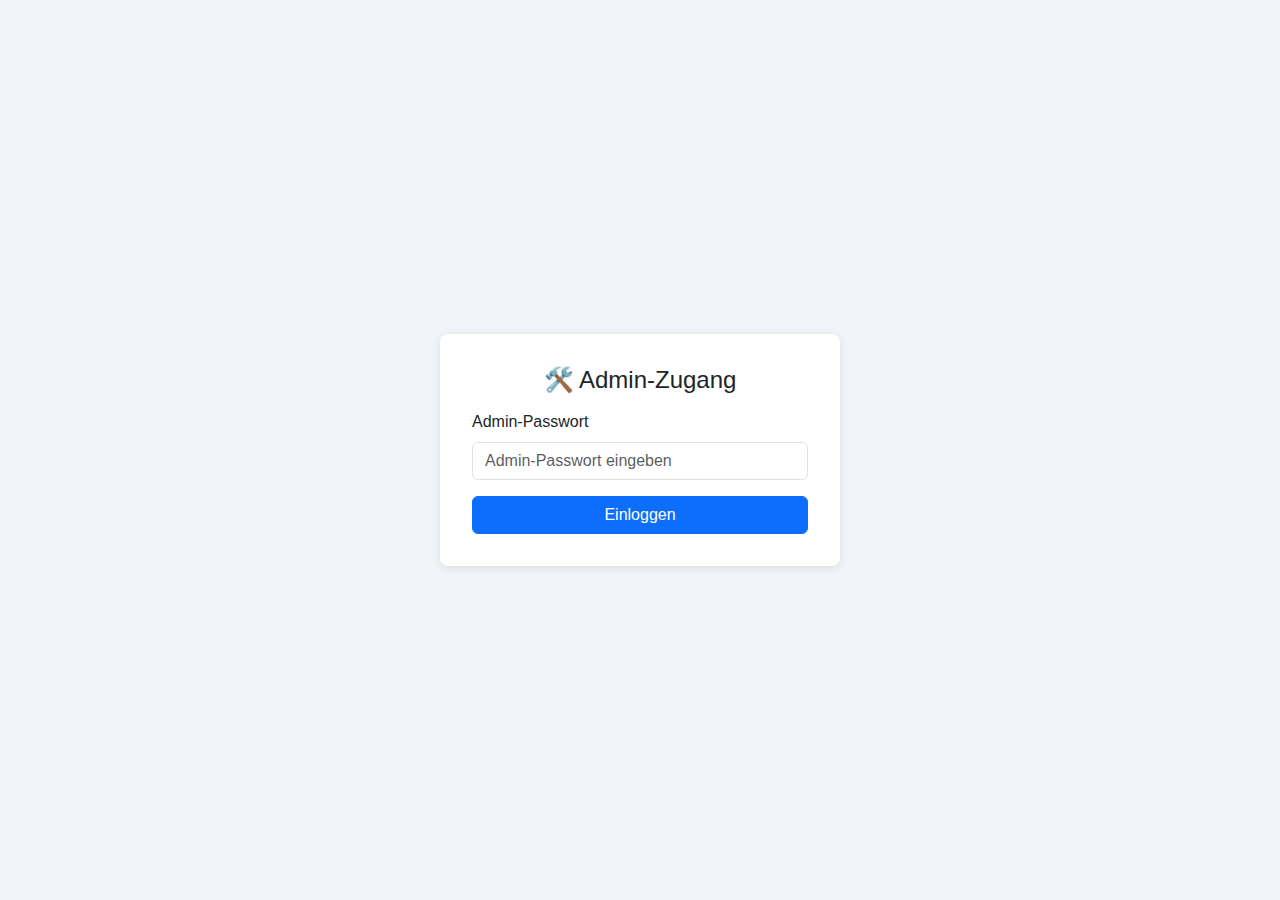
<file: src/main/resources/static/public/admin-login.html>
<!DOCTYPE html>
<html lang="de">
<head>
  <meta charset="UTF-8" />
  <meta name="viewport" content="width=device-width, initial-scale=1.0" />
  <title>Admin-Zugang – Lebenslaufverwaltung</title>
  <link href="https://cdn.jsdelivr.net/npm/bootstrap@5.3.3/dist/css/bootstrap.min.css" rel="stylesheet" />
  <style>
    body {
      background-color: #f1f5f9;
      font-family: -apple-system, BlinkMacSystemFont, "Segoe UI", Roboto, sans-serif;
      display: flex;
      justify-content: center;
      align-items: center;
      height: 100vh;
    }

    .login-box {
      background: white;
      padding: 2rem;
      border-radius: 8px;
      box-shadow: 0 2px 10px rgba(0, 0, 0, 0.1);
      width: 100%;
      max-width: 400px;
    }

    .login-box h1 {
      font-size: 1.5rem;
      margin-bottom: 1rem;
      text-align: center;
    }

    .form-control {
      margin-bottom: 1rem;
    }

    .error-msg {
      color: #dc2626;
      font-size: 0.9rem;
      margin-top: -0.5rem;
      margin-bottom: 1rem;
      display: none;
    }

    .btn-primary {
      width: 100%;
    }
  </style>
</head>
<body>
  <div class="login-box">
    <h1>🛠️ Admin-Zugang</h1>
    <div class="mb-3">
      <label for="adminInput" class="form-label">Admin-Passwort</label>
      <input type="password" class="form-control" id="adminInput" placeholder="Admin-Passwort eingeben">
      <div id="errorMsg" class="error-msg">Zugang verweigert</div>
    </div>
    <button onclick="verifyAdmin()" class="btn btn-primary">Einloggen</button>
  </div>

  <script>
    async function verifyAdmin() {
      const passwort = document.getElementById("adminInput").value.trim();
      const errorMsg = document.getElementById("errorMsg");

      if (!passwort) {
        errorMsg.textContent = "Bitte Passwort eingeben.";
        errorMsg.style.display = "block";
        return;
      }

      try {
        const res = await fetch("/admin", {
          method: "POST",
          headers: { "Content-Type": "application/json" },
          body: JSON.stringify({ passwort })
        });

        if (res.ok) {
          window.location.href = "/protected/admin.html";
        } else {
          errorMsg.textContent = "Zugang verweigert.";
          errorMsg.style.display = "block";
        }
      } catch (error) {
        console.error("Netzwerkfehler:", error);
        errorMsg.textContent = "Verbindung fehlgeschlagen.";
        errorMsg.style.display = "block";
      }
    }

    document.getElementById("adminInput").addEventListener("keypress", function (e) {
      if (e.key === "Enter") {
        verifyAdmin();
      }
    });
  </script>
</body>
</html>
</file>
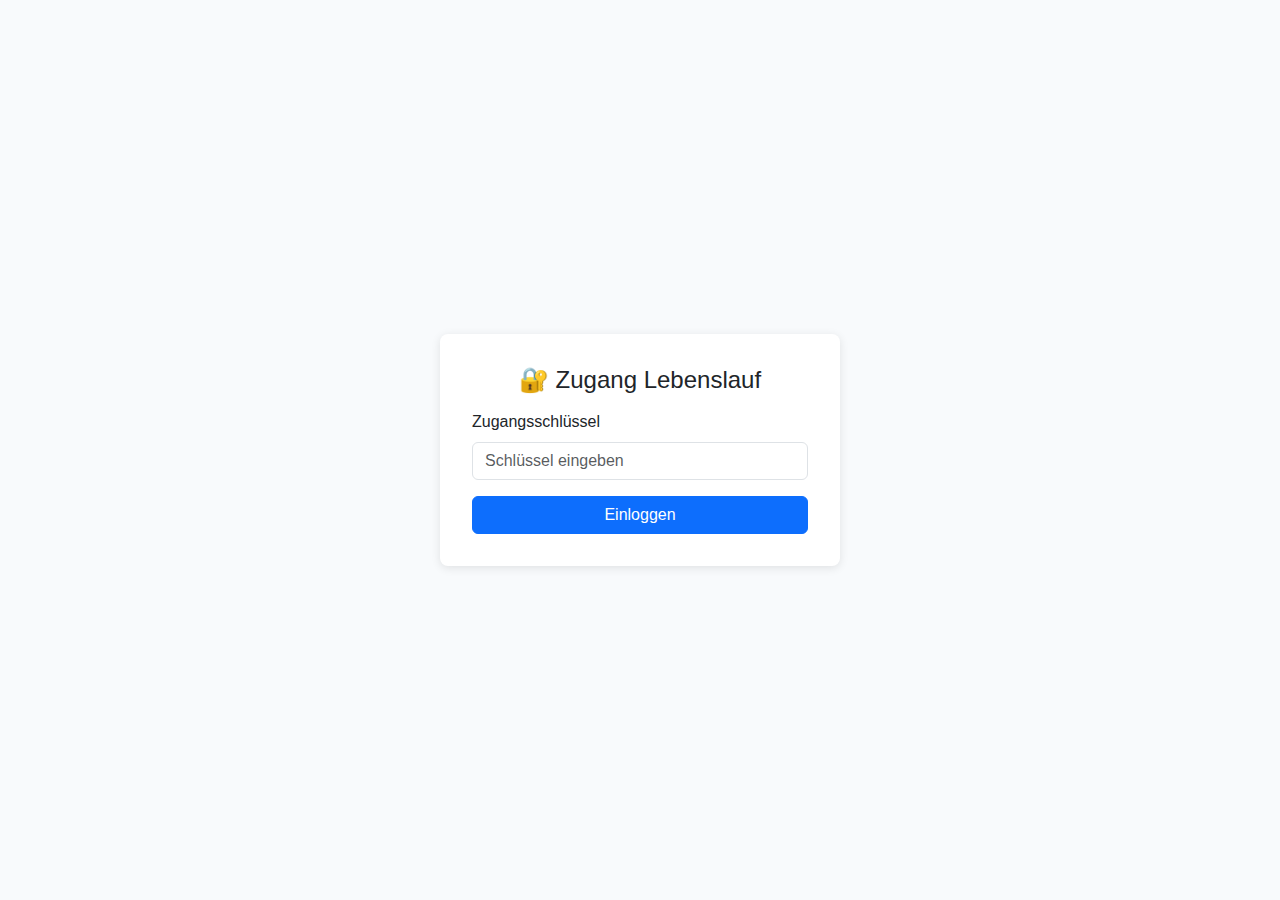
<file: src/main/resources/static/public/login.html>
<!DOCTYPE html>
<html lang="de">
<head>
  <meta charset="UTF-8" />
  <meta name="viewport" content="width=device-width, initial-scale=1.0" />
  <title>Zugang – Lebenslauf Felix Reinbold</title>
  <link href="https://cdn.jsdelivr.net/npm/bootstrap@5.3.3/dist/css/bootstrap.min.css" rel="stylesheet" />
  <style>
    body {
      background-color: #f8fafc;
      font-family: -apple-system, BlinkMacSystemFont, "Segoe UI", Roboto, sans-serif;
      display: flex;
      justify-content: center;
      align-items: center;
      height: 100vh;
    }

    .login-box {
      background: white;
      padding: 2rem;
      border-radius: 8px;
      box-shadow: 0 2px 10px rgba(0, 0, 0, 0.1);
      width: 100%;
      max-width: 400px;
    }

    .login-box h1 {
      font-size: 1.5rem;
      margin-bottom: 1rem;
      text-align: center;
    }

    .form-control {
      margin-bottom: 1rem;
    }

    .error-msg {
      color: #dc2626;
      font-size: 0.9rem;
      margin-top: -0.5rem;
      margin-bottom: 1rem;
      display: none;
    }

    .btn-primary {
      width: 100%;
    }
  </style>
</head>
<body>
  <div class="login-box">
    <h1>🔐 Zugang Lebenslauf</h1>
    <div class="mb-3">
      <label for="keyInput" class="form-label">Zugangsschlüssel</label>
      <input type="password" class="form-control" id="keyInput" placeholder="Schlüssel eingeben">
      <div id="errorMsg" class="error-msg">Ungültiger Schlüssel</div>
    </div>
    <button onclick="verifyKey()" class="btn btn-primary">Einloggen</button>
  </div>

  <script>
    async function verifyKey() {
      const key = document.getElementById("keyInput").value.trim();
      const errorMsg = document.getElementById("errorMsg");

      if (!key) {
        errorMsg.textContent = "Bitte Schlüssel eingeben.";
        errorMsg.style.display = "block";
        return;
      }

      try {
        const res = await fetch("/api/verify-key", {
          method: "POST",
          headers: { "Content-Type": "application/json" },
          body: JSON.stringify({ key })
        });

        if (res.ok) {
          window.location.href = "/protected/index.html";
        } else {
          const data = await res.json();
          errorMsg.textContent = data.message || "Ungültiger Schlüssel.";
          errorMsg.style.display = "block";
        }
      } catch (error) {
        console.error("Netzwerkfehler:", error);
        errorMsg.textContent = "Verbindung fehlgeschlagen.";
        errorMsg.style.display = "block";
      }
    }

    document.getElementById("keyInput").addEventListener("keypress", function (e) {
      if (e.key === "Enter") {
        verifyKey();
      }
    });
  </script>
</body>
</html>
</file>
